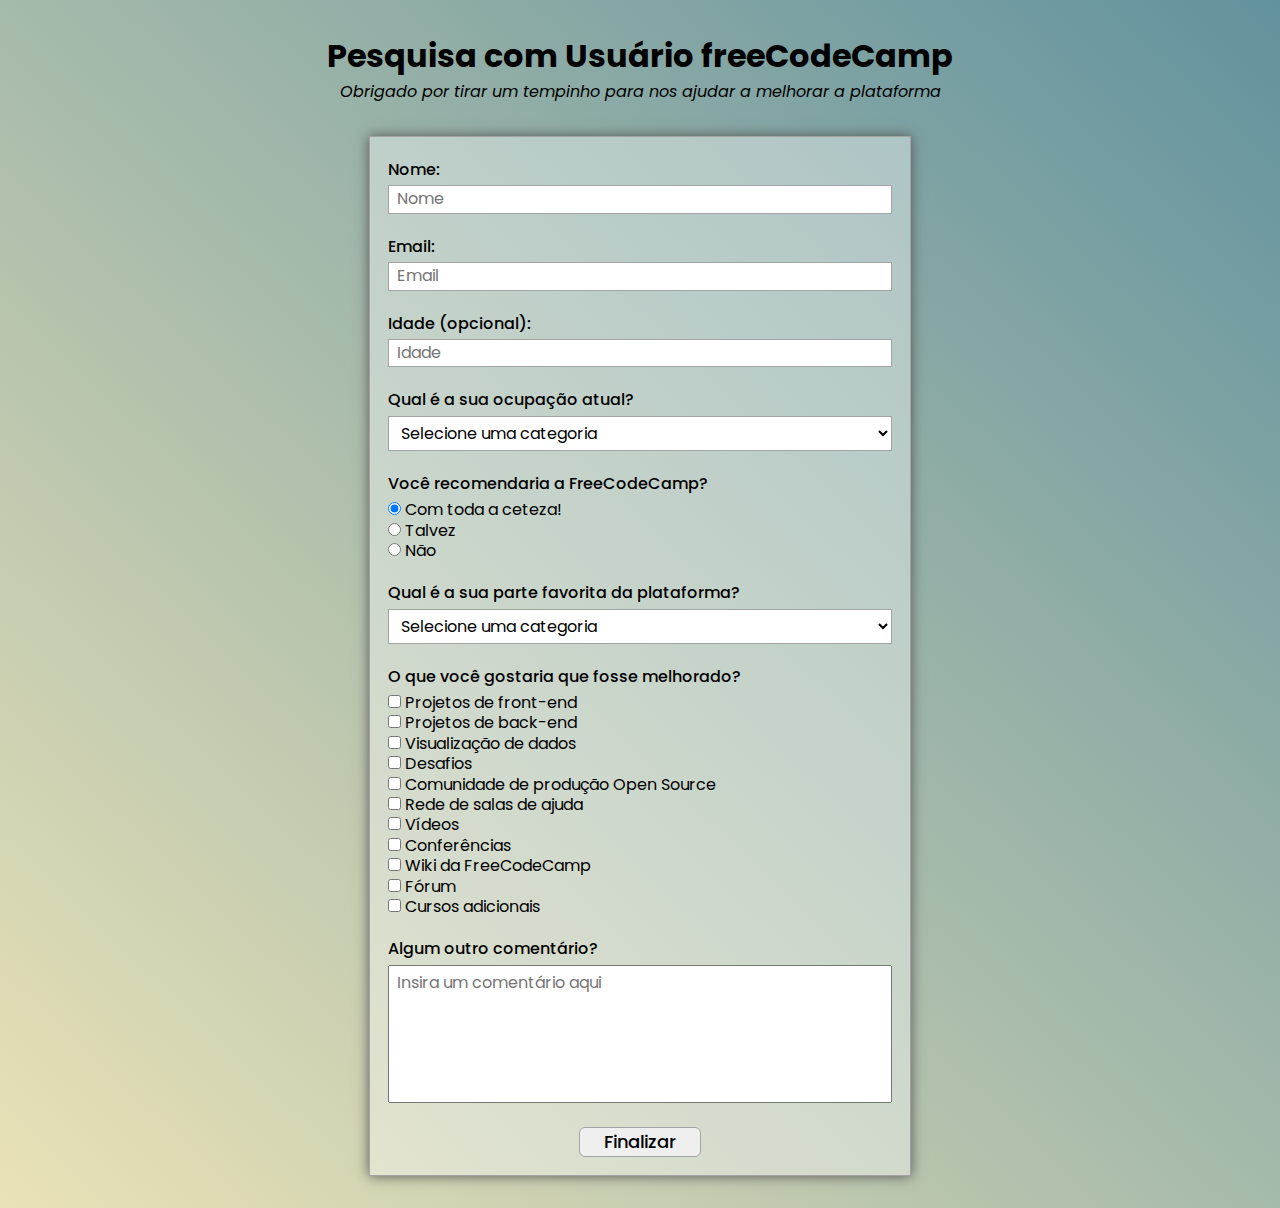
<file: index.html>
<!DOCTYPE html>

<html lang="pt-br">

<head>
  <meta charset="utf-8">
  <meta http-equiv="X-UA-Compatible" content="IE=edge">
  <meta name="viewport" content="width=device-width, initial-scale=1, shrink-to-fit=no">
  <title>Survey Form</title>
  <link rel="stylesheet" href="css/normalize.css">
  <link rel="stylesheet" href="css/style.css">
</head>

<body id="survey-form-page">
  <div id="container">

    <h1 id="title">Pesquisa com Usuário freeCodeCamp</h1>
    <p id="description">Obrigado por tirar um tempinho para nos ajudar a melhorar a plataforma</p>

    <form id="survey-form" action="">
      <div id="name-area" class="form-field">
        <label id="name-label" for="name">Nome:</label>
        <input id="name" type="text" name="name" placeholder="Nome" required>
      </div>

      <div id="email-area" class="form-field">
        <label id="email-label" for="email">Email:</label>
        <input id="email" type="email" name="email" placeholder="Email" required>
      </div>

      <div id="age-area" class="form-field">
        <label id="number-label" for="number">Idade (opcional):</label>
        <input id="number" type="number" name="age" placeholder="Idade" min="13" max="99">
      </div>

      <div id="occupation-area" class="form-field">
        <label id="dropdown-label" for="dropdown">Qual é a sua ocupação atual?</label>
        <select id="dropdown" name="dropdown" required>
          <option class="dropdown-option" value="" disabled selected>Selecione uma categoria</option>

          <option class="dropdown-option" value="student">Estudante</option>
          <option class="dropdown-option" value="fulltime-job">Trabalhador em tempo integral</option>
          <option class="dropdown-option" value="fulltime-learner">Estudante em tempo integral</option>
          <option class="dropdown-option" value="no-to-say">Prefiro não dizer</option>
          <option class="dropdown-option" value="other">Outro</option>
        </select>
      </div>

      <div id="user-experience-area" class="form-field">
        <label id="user-experience-label" for="user-experience">Você recomendaria a FreeCodeCamp?</label>
        <div id="user-experience">
          <div class="user-experience-field">
            <input type="radio" name="user-experience-option" id="definitely" value="definitely" checked>
            <label id="definitely-label" for="definitely">Com toda a ceteza!</label>
          </div>

          <div class="user-experience-field">
            <input type="radio" name="user-experience-option" id="maybe" value="maybe">
            <label id="maybe-label" for="maybe">Talvez</label>
          </div>

          <div class="user-experience-field">
            <input type="radio" name="user-experience-option" id="no" value="no">
            <label id="no-label" for="no">Não</label>
          </div>
        </div>
      </div>

      <div id="favorite-part-area" class="form-field">
        <label id="favorite-part-label" for="favorite-part">Qual é a sua parte favorita da plataforma?</label>
        <select id="favorite-part" name="favorite-part" required>
          <option class="favorite-part-option" value="" disabled selected>Selecione uma categoria</option>

          <option class="favorite-part-option" value="challenges">Desafios</option>
          <option class="favorite-part-option" value="projects">Projetos</option>
          <option class="favorite-part-option" value="community">Comunidade</option>
          <option class="favorite-part-option" value="open-source">Open Source</option>
        </select>
      </div>

      <div id="improved-recommedations-area" class="form-field">
        <label id="improved-recommedations-label" for="improved-recommedations">O que você gostaria que fosse melhorado?</label>
        <div id="improved-recommedations">
          <div class="improved-recommedations-field">
            <input type="checkbox" name="improved-recommedations-option" id="front-end-projects" value="front-end-projects">
            <label id="front-end-projects-label" for="front-end-projects">Projetos de front-end</label>
          </div>

          <div class="improved-recommedations-field">
            <input type="checkbox" name="improved-recommedations-option" id="back-end-projects" value="back-end-projects">
            <label id="back-end-projects-label" for="back-end-projects">Projetos de back-end</label>
          </div>

          <div class="improved-recommedations-field">
            <input type="checkbox" name="improved-recommedations-option" id="data-visualization" value="data-visualization">
            <label id="data-visualization-label" for="data-visualization">Visualização de dados</label>
          </div>

          <div class="improved-recommedations-field">
            <input type="checkbox" name="improved-recommedations-option" id="challenges" value="challenges">
            <label id="challenges-label" for="challenges">Desafios</label>
          </div>

          <div class="improved-recommedations-field">
            <input type="checkbox" name="improved-recommedations-option" id="open-source-community" value="open-source-community">
            <label id="open-source-community-label" for="open-source-community">Comunidade de produção Open Source</label>
          </div>

          <div class="improved-recommedations-field">
            <input type="checkbox" name="improved-recommedations-option" id="gitter-help-rooms" value="gitter-help-rooms">
            <label id="gitter-help-rooms-label" for="gitter-help-rooms">Rede de salas de ajuda</label>
          </div>

          <div class="improved-recommedations-field">
            <input type="checkbox" name="improved-recommedations-option" id="videos" value="videos">
            <label id="videos-label" for="videos">Vídeos</label>
          </div>

          <div class="improved-recommedations-field">
            <input type="checkbox" name="improved-recommedations-option" id="city-meetups" value="city-meetups">
            <label id="city-meetups-label" for="city-meetups">Conferências</label>
          </div>

          <div class="improved-recommedations-field">
            <input type="checkbox" name="improved-recommedations-option" id="wiki" value="wiki">
            <label id="wiki-label" for="wiki">Wiki da FreeCodeCamp</label>
          </div>

          <div class="improved-recommedations-field">
            <input type="checkbox" name="improved-recommedations-option" id="forum" value="forum">
            <label id="forum-label" for="forum">Fórum</label>
          </div>

          <div class="improved-recommedations-field">
            <input type="checkbox" name="improved-recommedations-option" id="additional-courses" value="additional-courses">
            <label id="additional-courses-label" for="additional-courses">Cursos adicionais</label>
          </div>
        </div>
      </div>

      <div id="text-area" class="form-field">
        <label id="text-area-label" for="text-area">Algum outro comentário?</label>
        <textarea id="text-area" type="text" placeholder="Insira um comentário aqui"></textarea>
      </div>

      <button id="submit" type="submit">Finalizar</button>
    </form>

  </div>
</body>

</html>
</file>
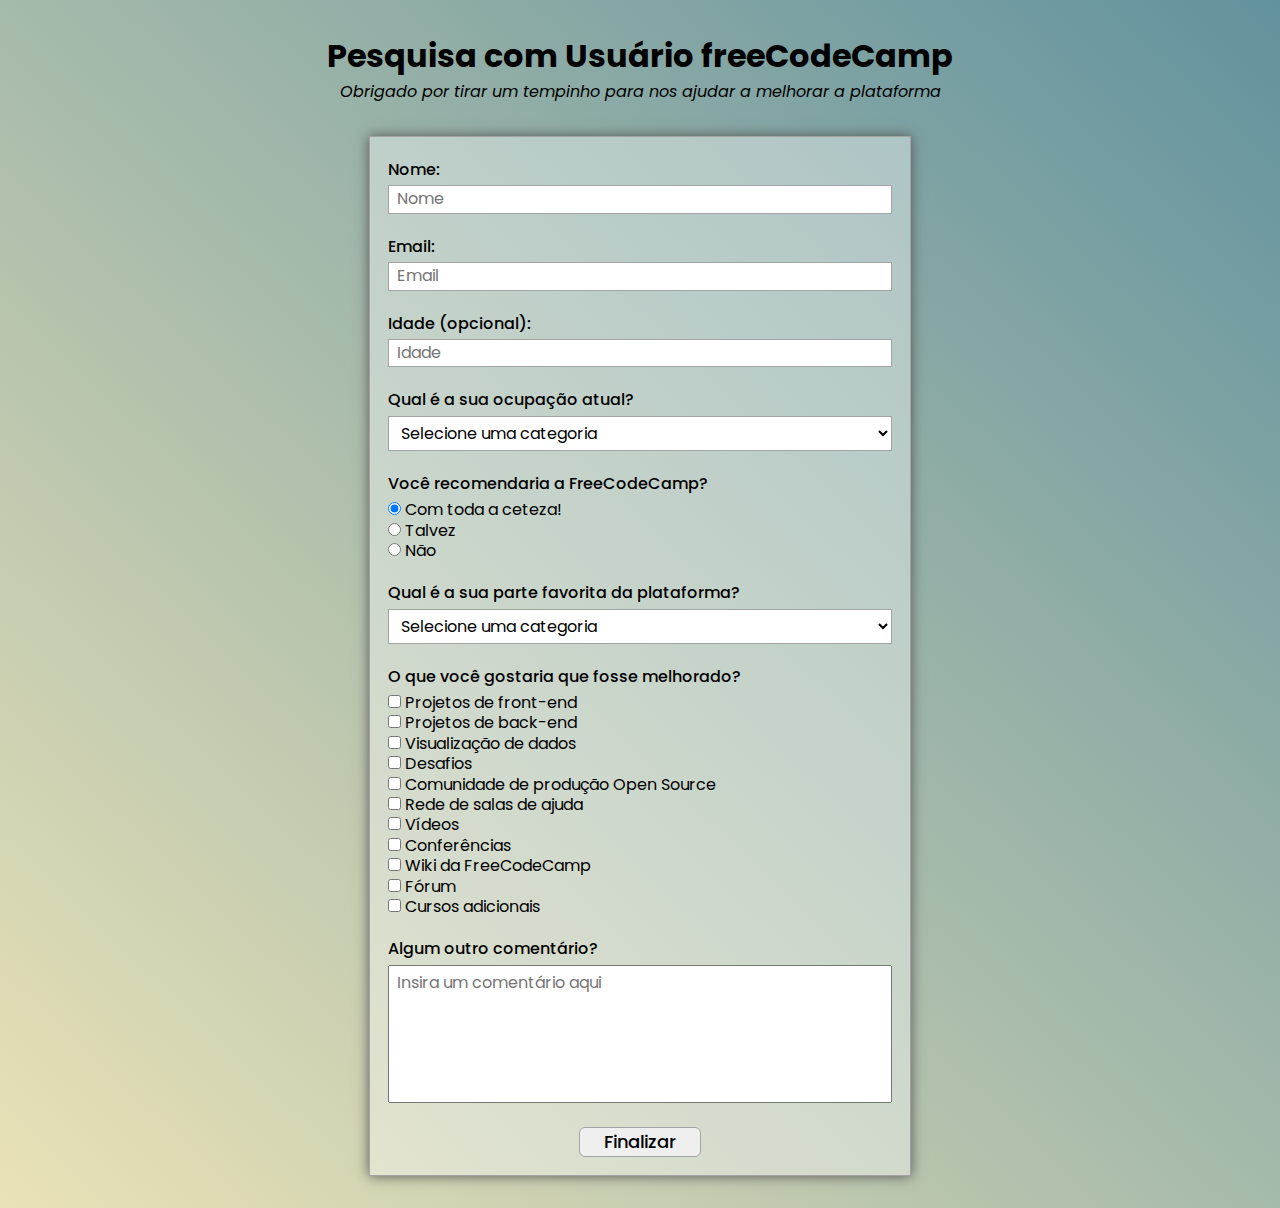
<file: surveyform.html>
<!DOCTYPE html>

<html lang="pt-br">

<head>
  <meta charset="utf-8">
  <meta http-equiv="X-UA-Compatible" content="IE=edge">
  <meta name="viewport" content="width=device-width, initial-scale=1, shrink-to-fit=no">
  <title>Survey Form</title>
  <link rel="stylesheet" href="css/normalize.css">
  <link rel="stylesheet" href="css/style.css">
</head>

<body id="survey-form-page">
  <div id="container">

    <h1 id="title">Pesquisa com Usuário freeCodeCamp</h1>
    <p id="description">Obrigado por tirar um tempinho para nos ajudar a melhorar a plataforma</p>

    <form id="survey-form" action="">
      <div id="name-area" class="form-field">
        <label id="name-label" for="name">Nome:</label>
        <input id="name" type="text" name="name" placeholder="Nome" required>
      </div>

      <div id="email-area" class="form-field">
        <label id="email-label" for="email">Email:</label>
        <input id="email" type="email" name="email" placeholder="Email" required>
      </div>

      <div id="age-area" class="form-field">
        <label id="number-label" for="number">Idade (opcional):</label>
        <input id="number" type="number" name="age" placeholder="Idade" min="13" max="99">
      </div>

      <div id="occupation-area" class="form-field">
        <label id="dropdown-label" for="dropdown">Qual é a sua ocupação atual?</label>
        <select id="dropdown" name="dropdown" required>
          <option class="dropdown-option" value="" disabled selected>Selecione uma categoria</option>

          <option class="dropdown-option" value="student">Estudante</option>
          <option class="dropdown-option" value="fulltime-job">Trabalhador em tempo integral</option>
          <option class="dropdown-option" value="fulltime-learner">Estudante em tempo integral</option>
          <option class="dropdown-option" value="no-to-say">Prefiro não dizer</option>
          <option class="dropdown-option" value="other">Outro</option>
        </select>
      </div>

      <div id="user-experience-area" class="form-field">
        <label id="user-experience-label" for="user-experience">Você recomendaria a FreeCodeCamp?</label>
        <div id="user-experience">
          <div class="user-experience-field">
            <input type="radio" name="user-experience-option" id="definitely" value="definitely" checked>
            <label id="definitely-label" for="definitely">Com toda a ceteza!</label>
          </div>

          <div class="user-experience-field">
            <input type="radio" name="user-experience-option" id="maybe" value="maybe">
            <label id="maybe-label" for="maybe">Talvez</label>
          </div>

          <div class="user-experience-field">
            <input type="radio" name="user-experience-option" id="no" value="no">
            <label id="no-label" for="no">Não</label>
          </div>
        </div>
      </div>

      <div id="favorite-part-area" class="form-field">
        <label id="favorite-part-label" for="favorite-part">Qual é a sua parte favorita da plataforma?</label>
        <select id="favorite-part" name="favorite-part" required>
          <option class="favorite-part-option" value="" disabled selected>Selecione uma categoria</option>

          <option class="favorite-part-option" value="challenges">Desafios</option>
          <option class="favorite-part-option" value="projects">Projetos</option>
          <option class="favorite-part-option" value="community">Comunidade</option>
          <option class="favorite-part-option" value="open-source">Open Source</option>
        </select>
      </div>

      <div id="improved-recommedations-area" class="form-field">
        <label id="improved-recommedations-label" for="improved-recommedations">O que você gostaria que fosse melhorado?</label>
        <div id="improved-recommedations">
          <div class="improved-recommedations-field">
            <input type="checkbox" name="improved-recommedations-option" id="front-end-projects" value="front-end-projects">
            <label id="front-end-projects-label" for="front-end-projects">Projetos de front-end</label>
          </div>

          <div class="improved-recommedations-field">
            <input type="checkbox" name="improved-recommedations-option" id="back-end-projects" value="back-end-projects">
            <label id="back-end-projects-label" for="back-end-projects">Projetos de back-end</label>
          </div>

          <div class="improved-recommedations-field">
            <input type="checkbox" name="improved-recommedations-option" id="data-visualization" value="data-visualization">
            <label id="data-visualization-label" for="data-visualization">Visualização de dados</label>
          </div>

          <div class="improved-recommedations-field">
            <input type="checkbox" name="improved-recommedations-option" id="challenges" value="challenges">
            <label id="challenges-label" for="challenges">Desafios</label>
          </div>

          <div class="improved-recommedations-field">
            <input type="checkbox" name="improved-recommedations-option" id="open-source-community" value="open-source-community">
            <label id="open-source-community-label" for="open-source-community">Comunidade de produção Open Source</label>
          </div>

          <div class="improved-recommedations-field">
            <input type="checkbox" name="improved-recommedations-option" id="gitter-help-rooms" value="gitter-help-rooms">
            <label id="gitter-help-rooms-label" for="gitter-help-rooms">Rede de salas de ajuda</label>
          </div>

          <div class="improved-recommedations-field">
            <input type="checkbox" name="improved-recommedations-option" id="videos" value="videos">
            <label id="videos-label" for="videos">Vídeos</label>
          </div>

          <div class="improved-recommedations-field">
            <input type="checkbox" name="improved-recommedations-option" id="city-meetups" value="city-meetups">
            <label id="city-meetups-label" for="city-meetups">Conferências</label>
          </div>

          <div class="improved-recommedations-field">
            <input type="checkbox" name="improved-recommedations-option" id="wiki" value="wiki">
            <label id="wiki-label" for="wiki">Wiki da FreeCodeCamp</label>
          </div>

          <div class="improved-recommedations-field">
            <input type="checkbox" name="improved-recommedations-option" id="forum" value="forum">
            <label id="forum-label" for="forum">Fórum</label>
          </div>

          <div class="improved-recommedations-field">
            <input type="checkbox" name="improved-recommedations-option" id="additional-courses" value="additional-courses">
            <label id="additional-courses-label" for="additional-courses">Cursos adicionais</label>
          </div>
        </div>
      </div>

      <div id="text-area" class="form-field">
        <label id="text-area-label" for="text-area">Algum outro comentário?</label>
        <textarea id="text-area" type="text" placeholder="Insira um comentário aqui"></textarea>
      </div>

      <button id="submit" type="submit">Finalizar</button>
    </form>

  </div>
</body>

</html>
</file>
<file: css/style.css>
@import url('https://fonts.googleapis.com/css2?family=Poppins:ital,wght@0,400;0,500;0,700;1,400&display=swap');

:root {
  --fontFamily: "Poppins";
  --linearBackground: linear-gradient(to right top, #EAE2B7, #62929E);
  --borderColor: rgb(163, 163, 163);
  --formBackground: rgba(248, 249, 250, 0.4);
  --shadowColor: rgb(85, 85, 85);
  --inputBackground: #FFF;
  --buttonBackground: #FFF;
  --buttonBackgroundHover: #62929E;
  --buttonColorHover: #FFF;
}

body#survey-form-page {
  font-family: var(--fontFamily);
  background: var(--linearBackground);
}

div#container {
  margin: 32px 0;
  display: flex;
  align-items: center;
  flex-direction: column;
}

h1#title, p#description {
  text-align: center;
  margin: 0 36px;
  line-height: 1.5;
  cursor: default;
}

p#description {
  font-style: italic;
}

form#survey-form {
  width: 100%;
  max-width: 540px;
  border: 1px solid var(--borderColor);
  box-shadow: 0 0 12px var(--shadowColor);
  margin-top: 32px;
  background-color: var(--formBackground);
}

div.form-field {
  margin: 24px 18px;
  display: flex;
  flex-direction: column;
}

button#submit {
  margin: 0 auto;
  margin-bottom: 18px;
  display: flex;
  font-weight: 500;
  font-size: 18px;
  transition: all 0.3s ease;
  padding: 4px 24px;
  border: 1px solid var(--borderColor);
  border-radius: 6px;
}

button#submit:hover {
  background-color: var(--buttonBackgroundHover);
  color: var(--buttonColorHover);
}

div.form-field select, div.form-field input {
  background-color: var(--inputBackground);
  border: 1px solid var(--borderColor);
  padding: 4px 8px;
}

div.form-field textarea {
  padding: 8px;
  resize: none;
  height: 120px;
}

div.form-field label {
  margin-bottom: 6px;
}

div.form-field input[type="radio"], div.form-field input[type="checkbox"] {
  margin: 3px 0;
}

div.form-field > label {
  font-weight: 500;
}

@media screen and (max-width: 540px) {
  h1#title {
    font-size: 24px;
  }

  h1#title, p#description {
    margin: 0 24px;
  }

  div#container {
    margin-bottom: 0;
    border: 0;
  }

  form#survey-form {
    box-shadow: none;
  }
}
</file>
